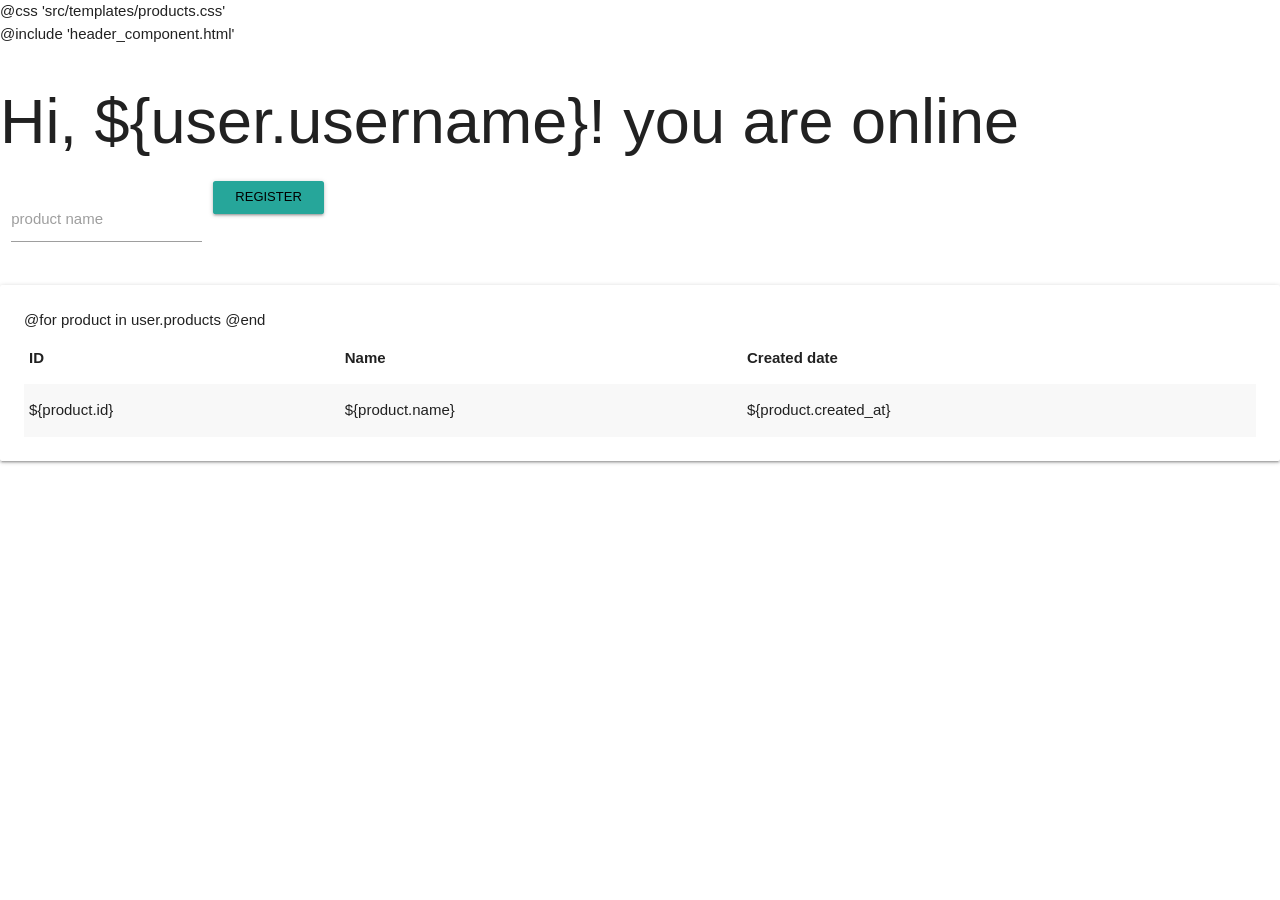
<file: templates/products.html>
<!DOCTYPE html>
<html>
<head>
	<!--Let browser know website is optimized for mobile-->
	<meta charset='UTF-8' name='viewport' content='width=device-width, initial-scale=1.0'>

	<!-- Compiled and minified CSS -->
	<link rel='stylesheet' href='https://cdnjs.cloudflare.com/ajax/libs/materialize/1.0.0/css/materialize.min.css'>

	<!-- Compiled and minified JavaScript -->
	<script src='https://cdnjs.cloudflare.com/ajax/libs/materialize/1.0.0/js/materialize.min.js'></script>

	<!-- Material UI icons -->
	<link href='https://fonts.googleapis.com/icon?family=Material+Icons' rel='stylesheet'>

	<title>Login</title>
	@css 'src/templates/products.css'
</head>
<body>
	<div>@include 'header_component.html'</div>
	<h1 class='title'>Hi, ${user.username}! you are online</h1>
	<!-- <button onclick='document.location.reload(true)'>Lala</button> -->
	<form id='product_form' method='post' action=''>
		<div class='row'>
			<div class='input-field col s2'>
			<input id='product_name' name='product_name'  type='text' class='validate'>
			<label class='active' for='product_name'>product name</label>
			</div>
			<div style='margin-top: 10px;'>
			 <input class='waves-effect waves-light btn-small' type='submit' onclick='addProduct()' formaction='javascript:void(0);' value='Register' required autofocus>
			</div>
		</div>
		<!-- <div style='width: 20; height: 300;'>
			<input type='text' name='product_name' placeholder='product name' required autofocus>
		</div> -->
	</form>
	<script type='text/javascript'>
		function getCookie(cookieName) {
			let cookie = {};
			document.cookie.split(';').forEach(function(el) {
				let [key,value] = el.split('=');
				cookie[key.trim()] = value;
			})
			return cookie[cookieName];
		}
		async function addProduct() {
			const form = document.querySelector('#product_form');
			const formData = new FormData(form);
			console.log(getCookie('token'));
			await fetch('/controller/product/create', {
				method: 'POST',
				body: formData,
				headers :{
					token: getCookie('token')
				}
			})
			.then( async (response) => {
				if (response.status != 201) {
					throw await response.text()
				}
				return await response.text()
			})
			.then((data) => {
				//  alert('User created successfully')
				document.location.reload(true)
			})
			.catch((error) => {
				alert(error);
			});
		}
	</script>
	<div class='products-table card-panel'>
		<table class='highlight striped responsive-table'>
			<thead>
			<tr>
				<th>ID</th>
				<th>Name</th>
				<th>Created date</th>
			</tr>
			</thead>

			<tbody>
				@for product in user.products
				<tr>
					<td>${product.id}</td>
					<td>${product.name}</td>
					<td>${product.created_at}</td>
				</tr>
				@end
			</tbody>
		</table>
	</div>
</body>
</html>
</file>
